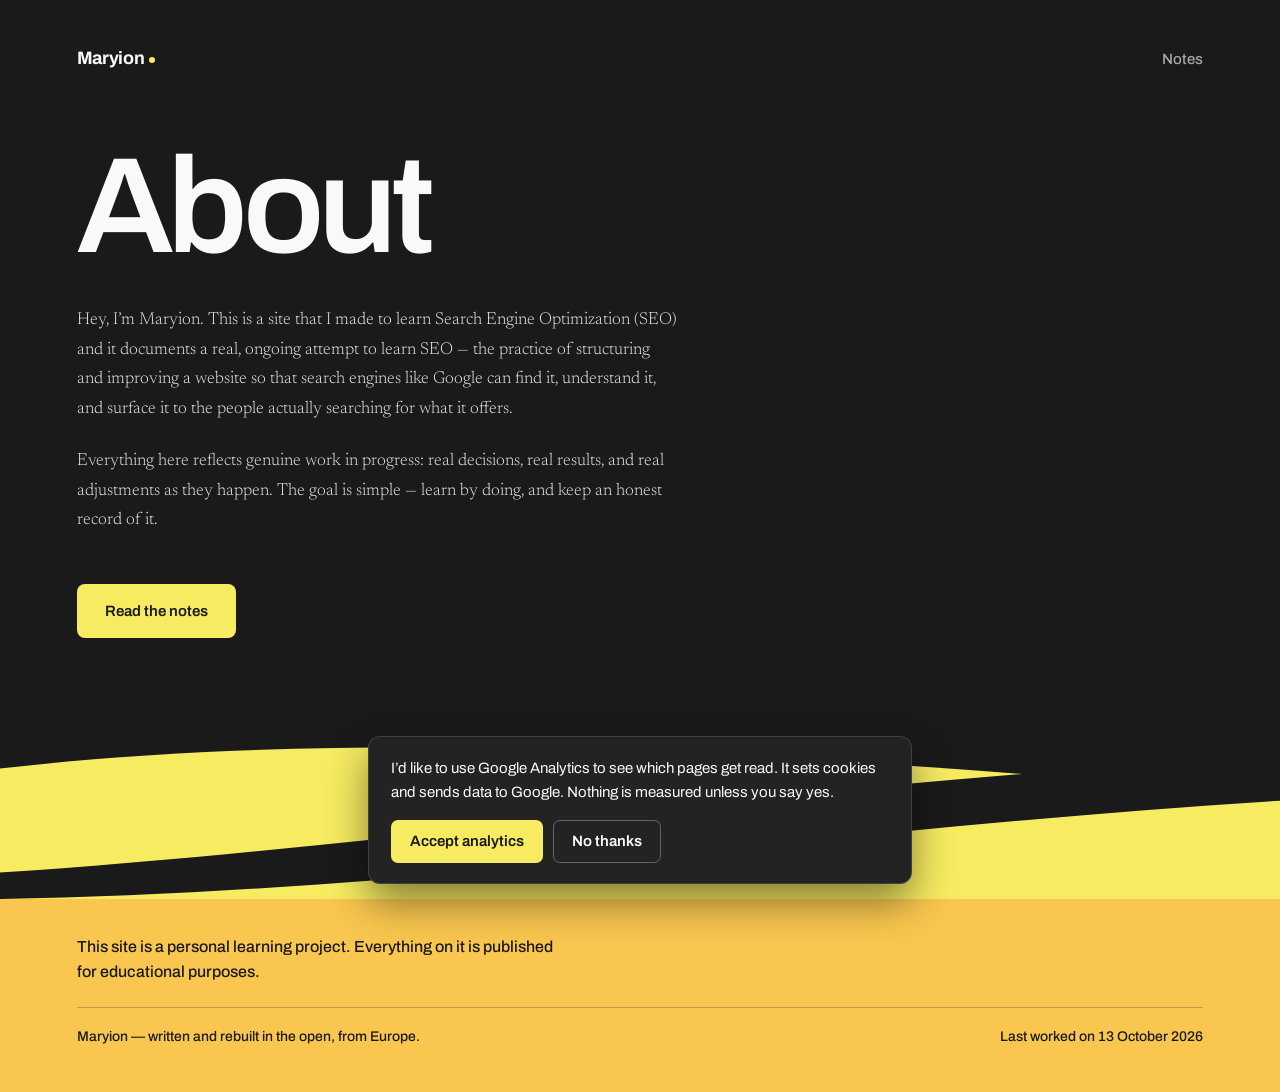
<file: index.html>
<!DOCTYPE html>
<html lang="en">
<head>
<meta charset="utf-8">
<meta name="viewport" content="width=device-width, initial-scale=1">

<title>Maryion — learning SEO by doing</title>
<meta name="description" content="Hey, I’m Maryion. A site I made to learn SEO, documenting a real, ongoing attempt — real decisions, real results, and real adjustments as they happen.">
<link rel="canonical" href="https://maryionseo.com/">

<meta property="og:type" content="website">
<meta property="og:url" content="https://maryionseo.com/">
<meta property="og:title" content="Maryion — learning SEO by doing">
<meta property="og:description" content="Hey, I’m Maryion. A site I made to learn SEO, documenting a real, ongoing attempt — real decisions, real results, and real adjustments as they happen.">
<meta property="og:locale" content="en">
<!-- switch to summary_large_image once an og:image exists -->
<meta name="twitter:card" content="summary">

<meta name="theme-color" content="#1A1A1A">

<link rel="preconnect" href="https://fonts.googleapis.com">
<link rel="preconnect" href="https://fonts.gstatic.com" crossorigin>
<link href="https://fonts.googleapis.com/css2?family=Archivo:wght@400;500;600;700&family=Newsreader:opsz,wght@6..72,300;6..72,400&display=swap" rel="stylesheet">

<script type="application/ld+json">
{
  "@context": "https://schema.org",
  "@graph": [
    {
      "@type": "Person",
      "@id": "https://maryionseo.com/#maryion",
      "name": "Maryion",
      "description": "Learning search engine optimization by doing, and keeping a public record of it.",
      "knowsAbout": ["Search engine optimization", "Technical SEO", "Content strategy"]
    },
    {
      "@type": "WebSite",
      "@id": "https://maryionseo.com/#website",
      "url": "https://maryionseo.com/",
      "name": "Maryion",
      "description": "A site made to learn SEO, documenting a real, ongoing attempt — published for educational purposes.",
      "inLanguage": "en",
      "author": { "@id": "https://maryionseo.com/#maryion" }
    }
  ]
}
</script>

<style>
  :root {
    --ink:      #1A1A1A;
    --raised:   #232323;
    --lemon:    #F6EB61;
    --amber:    #F9C74F;
    --grey:     #A8A8A8;
    --paper:    #F9F9F9;

    --measure: 60ch;
    --edge: clamp(1.5rem, 6vw, 7.5rem);
  }

  *, *::before, *::after { box-sizing: border-box; }

  html { -webkit-text-size-adjust: 100%; }

  body {
    margin: 0;
    background: var(--ink);
    color: var(--paper);
    font-family: Archivo, system-ui, sans-serif;
    font-size: 1.0625rem;
    line-height: 1.6;
    overflow-x: hidden;
  }

  a { color: inherit; }

  :focus-visible {
    outline: 2px solid var(--lemon);
    outline-offset: 3px;
    border-radius: 2px;
  }

  .skip {
    position: absolute;
    left: -9999px;
    top: 0;
    background: var(--lemon);
    color: var(--ink);
    padding: .75rem 1.25rem;
    font-weight: 600;
    z-index: 10;
  }
  .skip:focus { left: 0; }

  /* ---------- masthead ---------- */

  .masthead {
    display: flex;
    align-items: baseline;
    justify-content: space-between;
    gap: 1.5rem;
    padding: clamp(1.75rem, 4vw, 2.75rem) var(--edge) 0;
  }

  .wordmark {
    font-size: 1.125rem;
    font-weight: 700;
    letter-spacing: -.02em;
    text-decoration: none;
  }
  .wordmark::after {
    content: "";
    display: inline-block;
    width: .375rem;
    height: .375rem;
    margin-left: .3125rem;
    border-radius: 50%;
    background: var(--lemon);
    vertical-align: .0625em;
  }

  .masthead nav a {
    font-size: .9375rem;
    font-weight: 500;
    color: var(--grey);
    text-decoration: none;
    text-underline-offset: .3em;
  }
  .masthead nav a:hover { color: var(--paper); text-decoration: underline; }

  /* ---------- hero ---------- */

  main {
    /* the masthead sits above main, so discount its height from the first screen */
    min-height: calc(100svh - 4.6rem);
    display: flex;
    flex-direction: column;
  }

  .hero {
    flex: 1;
    padding: clamp(2.25rem, 6vh, 4rem) var(--edge);
    display: flex;
    flex-direction: column;
    align-items: flex-start;
    justify-content: center;
  }

  h1 {
    margin: 0 0 clamp(1.5rem, 3vw, 2.25rem);
    font-size: clamp(3.25rem, 11vw, 8.5rem);
    font-weight: 600;
    line-height: .92;
    letter-spacing: -.04em;
  }

  .lede {
    max-width: var(--measure);
    margin: 0 0 1.375rem;
    font-family: Newsreader, Georgia, serif;
    font-size: clamp(1.0625rem, 1.35vw, 1.25rem);
    font-weight: 300;
    line-height: 1.72;
    color: #E4E4E4;
  }
  .lede:last-of-type { margin-bottom: clamp(2.25rem, 4vw, 3rem); }

  .cta {
    display: inline-block;
    padding: .9375rem 1.75rem;
    border-radius: .5rem;
    background: var(--lemon);
    color: var(--ink);
    font-size: .9375rem;
    font-weight: 600;
    text-decoration: none;
    transition: background .18s ease;
  }
  .cta:hover { background: var(--amber); }

  /* ---------- curve ---------- */

  .curve {
    display: block;
    flex: none;
    width: 100%;
    height: clamp(7rem, 21vh, 12.5rem);
  }

  /* ---------- footer ---------- */

  .colophon {
    padding: 2.25rem var(--edge) 2.75rem;
    background: var(--amber);
    color: var(--ink);
    font-size: .875rem;
    font-weight: 500;
  }

  .disclaimer {
    max-width: 54ch;
    margin: 0 0 1.375rem;
    font-size: 1rem;
    line-height: 1.55;
  }

  .colophon-meta {
    display: flex;
    flex-wrap: wrap;
    gap: .5rem 1.5rem;
    justify-content: space-between;
    padding-top: 1.125rem;
    border-top: 1px solid rgba(26,26,26,.25);
  }

  /* ---------- responsive ---------- */


  /* ---------- one load sequence ---------- */

  @media (prefers-reduced-motion: no-preference) {
    .settle {
      animation: settle .7s cubic-bezier(.22,.68,.3,1) backwards;
    }
    .settle-1 { animation-delay: .05s; }
    .settle-2 { animation-delay: .17s; }
    .settle-3 { animation-delay: .29s; }

    @keyframes settle {
      from { opacity: 0; transform: translateY(14px); }
      to   { opacity: 1; transform: none; }
    }
  }
</style>

<script src="analytics.js" defer></script>
</head>

<body>

<a class="skip" href="#main">Skip to content</a>

<header class="masthead">
  <a class="wordmark" href="index.html">Maryion</a>
  <nav aria-label="Sections">
    <a href="notes/index.html">Notes</a>
  </nav>
</header>

<main id="main">
  <div class="hero">

      <h1 class="settle settle-1">About</h1>

      <p class="lede settle settle-2">Hey, I’m Maryion. This is a site that I made to learn Search
      Engine Optimization (SEO) and it documents a real, ongoing attempt to learn SEO — the practice
      of structuring and improving a website so that search engines like Google can find it,
      understand it, and surface it to the people actually searching for what it offers.</p>

      <p class="lede settle settle-2">Everything here reflects genuine work in progress: real decisions,
      real results, and real adjustments as they happen. The goal is simple — learn by doing, and keep
      an honest record of it.</p>

      <a class="cta settle settle-3" href="notes/index.html">Read the notes</a>

  </div>

  <svg class="curve" viewBox="0 0 1440 200" preserveAspectRatio="none" aria-hidden="true" focusable="false">
    <path fill="#F6EB61"
          d="M0 62C400 18 920 44 1440 92v108H0z"/>
    <path fill="#1A1A1A"
          d="M0 172C430 146 910 74 1440 50v46C980 122 490 192 0 200z"/>
  </svg>
</main>

<footer class="colophon">
  <p class="disclaimer">This site is a personal learning project. Everything on it is published for
  educational purposes.</p>

  <div class="colophon-meta">
    <span>Maryion — written and rebuilt in the open, from Europe.</span>
    <span>Last worked on <time datetime="2026-10-13">13 October 2026</time></span>
  </div>
</footer>

</body>
</html>
</file>
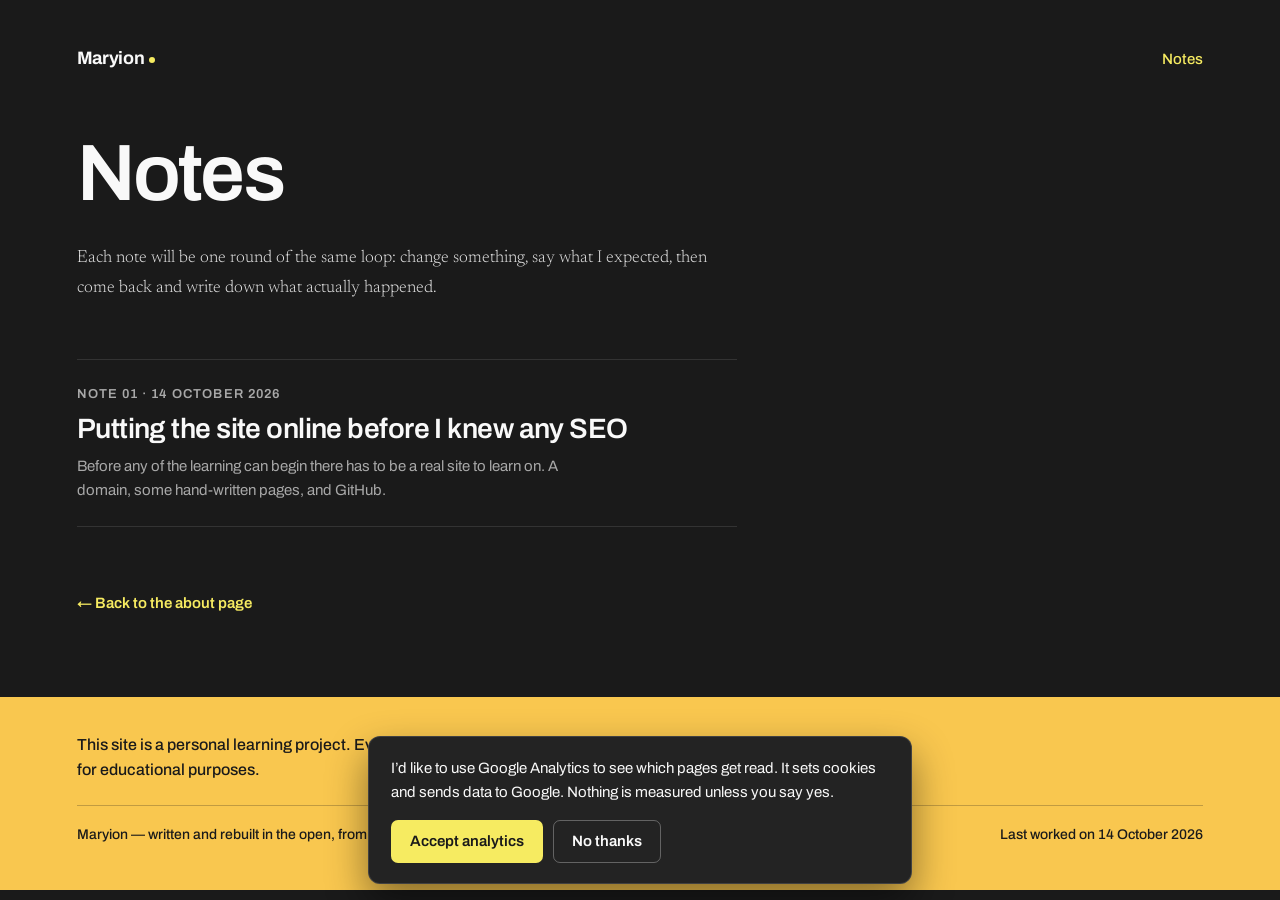
<file: notes/index.html>
<!DOCTYPE html>
<html lang="en">
<head>
<meta charset="utf-8">
<meta name="viewport" content="width=device-width, initial-scale=1">

<title>Notes — Maryion</title>
<meta name="description" content="A running log of learning SEO on a real site: what I changed, what I expected, and what actually happened.">
<link rel="canonical" href="https://maryionseo.com/notes/">

<meta property="og:type" content="website">
<meta property="og:url" content="https://maryionseo.com/notes/">
<meta property="og:title" content="Notes — Maryion">
<meta property="og:description" content="A running log of learning SEO on a real site: what I changed, what I expected, and what actually happened.">
<meta property="og:locale" content="en">
<meta name="twitter:card" content="summary">

<meta name="theme-color" content="#1A1A1A">

<link rel="preconnect" href="https://fonts.googleapis.com">
<link rel="preconnect" href="https://fonts.gstatic.com" crossorigin>
<link href="https://fonts.googleapis.com/css2?family=Archivo:wght@400;500;600;700&family=Newsreader:opsz,wght@6..72,300;6..72,400&display=swap" rel="stylesheet">
<link rel="stylesheet" href="notes.css">

<script type="application/ld+json">
{
  "@context": "https://schema.org",
  "@type": "CollectionPage",
  "@id": "https://maryionseo.com/notes/#notes",
  "name": "Notes",
  "description": "A running log of learning SEO on a real site.",
  "url": "https://maryionseo.com/notes/",
  "inLanguage": "en",
  "isPartOf": { "@id": "https://maryionseo.com/#website" },
  "author": { "@id": "https://maryionseo.com/#maryion" }
}
</script>

<script src="../analytics.js" defer></script>
</head>

<body>

<a class="skip" href="#main">Skip to content</a>

<header class="masthead">
  <a class="wordmark" href="../index.html">Maryion</a>
  <nav aria-label="Sections">
    <a href="index.html" aria-current="page">Notes</a>
  </nav>
</header>

<main id="main">

  <h1 class="page-title">Notes</h1>

  <p class="standfirst">Each note will be one round of the same loop: change something, say what I
  expected, then come back and write down what actually happened.</p>

  <ul class="note-list">
    <li>
      <a class="note-link" href="building-this-site/index.html">
        <span class="kicker">Note 01 · 14 October 2026</span>
        <h2>Putting the site online before I knew any SEO</h2>
        <p>Before any of the learning can begin there has to be a real site to learn on. A domain,
        some hand-written pages, and GitHub.</p>
      </a>
    </li>
  </ul>

  <a class="back" href="../index.html">← Back to the about page</a>

</main>

<footer class="colophon">
  <p class="disclaimer">This site is a personal learning project. Everything on it is published for
  educational purposes.</p>

  <div class="colophon-meta">
    <span>Maryion — written and rebuilt in the open, from Europe.</span>
    <span>Last worked on <time datetime="2026-10-14">14 October 2026</time></span>
  </div>
</footer>

</body>
</html>
</file>
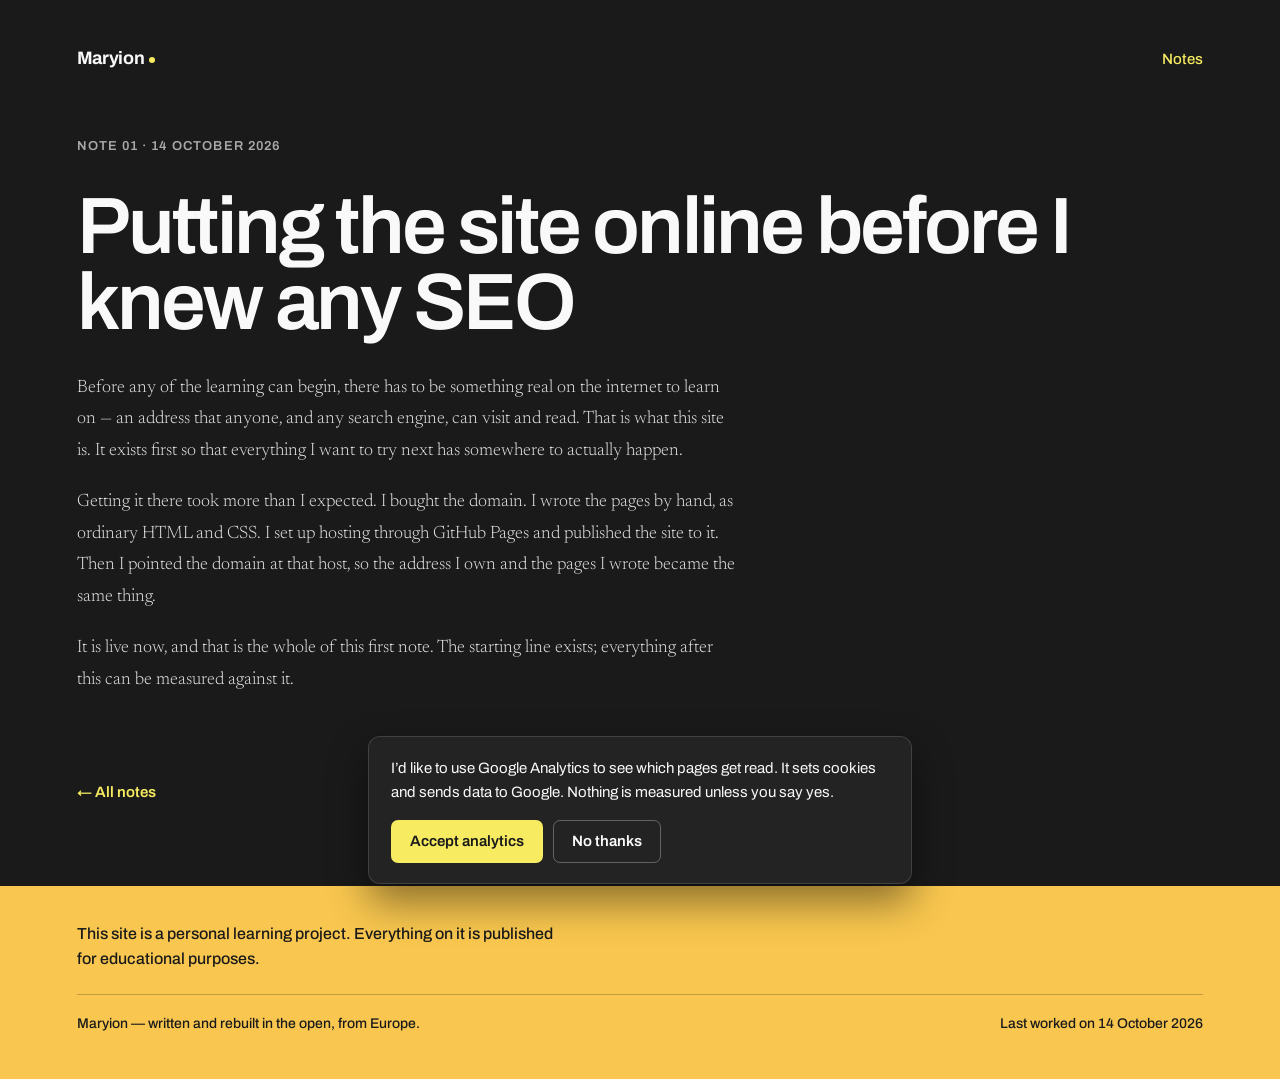
<file: notes/building-this-site/index.html>
<!DOCTYPE html>
<html lang="en">
<head>
<meta charset="utf-8">
<meta name="viewport" content="width=device-width, initial-scale=1">

<title>Note 01 — Putting the site online before I knew any SEO | Maryion</title>
<meta name="description" content="Before any of the learning can start there has to be a real site on the internet to learn on. This is how this one got there: a domain, some hand-written pages, and a host to put them on.">
<link rel="canonical" href="https://maryionseo.com/notes/building-this-site/">

<meta property="og:type" content="article">
<meta property="og:url" content="https://maryionseo.com/notes/building-this-site/">
<meta property="og:title" content="Note 01 — Putting the site online before I knew any SEO">
<meta property="og:description" content="Before any of the learning can start there has to be a real site on the internet to learn on. This is how this one got there: a domain, some hand-written pages, and a host to put them on.">
<meta property="og:locale" content="en">
<!-- No og:image yet. Switch to summary_large_image once one exists. -->
<meta name="twitter:card" content="summary">

<meta name="theme-color" content="#1A1A1A">

<link rel="preconnect" href="https://fonts.googleapis.com">
<link rel="preconnect" href="https://fonts.gstatic.com" crossorigin>
<link href="https://fonts.googleapis.com/css2?family=Archivo:wght@400;500;600;700&family=Newsreader:opsz,wght@6..72,300;6..72,400&display=swap" rel="stylesheet">
<link rel="stylesheet" href="../notes.css">

<script type="application/ld+json">
{
  "@context": "https://schema.org",
  "@type": "BlogPosting",
  "@id": "https://maryionseo.com/notes/building-this-site/#note",
  "headline": "Note 01 — Putting the site online before I knew any SEO",
  "description": "Before any of the learning can start there has to be a real site on the internet to learn on. This is how this one got there.",
  "datePublished": "2026-10-14",
  "dateModified": "2026-10-14",
  "inLanguage": "en",
  "url": "https://maryionseo.com/notes/building-this-site/",
  "author": { "@type": "Person", "@id": "https://maryionseo.com/#maryion", "name": "Maryion" },
  "isPartOf": { "@id": "https://maryionseo.com/#website" }
}
</script>

<script src="../../analytics.js" defer></script>
</head>

<body>

<a class="skip" href="#main">Skip to content</a>

<header class="masthead">
  <a class="wordmark" href="../../index.html">Maryion</a>
  <nav aria-label="Sections">
    <a href="../index.html" aria-current="page">Notes</a>
  </nav>
</header>

<main id="main">

  <p class="note-meta">Note 01 · <time datetime="2026-10-14">14 October 2026</time></p>

  <h1 class="page-title">Putting the site online before I knew any SEO</h1>

  <article class="prose">

    <p>Before any of the learning can begin, there has to be something real on the internet to learn
    on — an address that anyone, and any search engine, can visit and read. That is what this site
    is. It exists first so that everything I want to try next has somewhere to actually happen.</p>

    <p>Getting it there took more than I expected. I bought the domain. I wrote the pages by hand,
    as ordinary HTML and CSS. I set up hosting through GitHub Pages and published the site to it.
    Then I pointed the domain at that host, so the address I own and the pages I wrote became the
    same thing.</p>

    <p>It is live now, and that is the whole of this first note. The starting line exists; everything
    after this can be measured against it.</p>

  </article>

  <a class="back" href="../index.html">← All notes</a>

</main>

<footer class="colophon">
  <p class="disclaimer">This site is a personal learning project. Everything on it is published for
  educational purposes.</p>

  <div class="colophon-meta">
    <span>Maryion — written and rebuilt in the open, from Europe.</span>
    <span>Last worked on <time datetime="2026-10-14">14 October 2026</time></span>
  </div>
</footer>

</body>
</html>
</file>
<file: notes/notes.css>
:root {
  --ink:    #1A1A1A;
  --raised: #232323;
  --lemon:  #F6EB61;
  --amber:  #F9C74F;
  --grey:   #A8A8A8;
  --paper:  #F9F9F9;

  --measure: 66ch;
  --edge: clamp(1.5rem, 6vw, 7.5rem);
}

*, *::before, *::after { box-sizing: border-box; }

html { -webkit-text-size-adjust: 100%; }

body {
  margin: 0;
  background: var(--ink);
  color: var(--paper);
  font-family: Archivo, system-ui, sans-serif;
  font-size: 1.0625rem;
  line-height: 1.6;
  overflow-x: hidden;
}

a { color: inherit; }

:focus-visible {
  outline: 2px solid var(--lemon);
  outline-offset: 3px;
  border-radius: 2px;
}

.skip {
  position: absolute;
  left: -9999px;
  top: 0;
  background: var(--lemon);
  color: var(--ink);
  padding: .75rem 1.25rem;
  font-weight: 600;
  z-index: 10;
}
.skip:focus { left: 0; }

/* ---------- masthead ---------- */

.masthead {
  display: flex;
  align-items: baseline;
  justify-content: space-between;
  gap: 1.5rem;
  padding: clamp(1.75rem, 4vw, 2.75rem) var(--edge) 0;
}

.wordmark {
  font-size: 1.125rem;
  font-weight: 700;
  letter-spacing: -.02em;
  text-decoration: none;
}
.wordmark::after {
  content: "";
  display: inline-block;
  width: .375rem;
  height: .375rem;
  margin-left: .3125rem;
  border-radius: 50%;
  background: var(--lemon);
  vertical-align: .0625em;
}

.masthead nav a {
  font-size: .9375rem;
  font-weight: 500;
  color: var(--grey);
  text-decoration: none;
  text-underline-offset: .3em;
}
.masthead nav a:hover { color: var(--paper); text-decoration: underline; }
.masthead nav a[aria-current="page"] { color: var(--lemon); }

/* ---------- page shell ---------- */

main {
  padding: clamp(2.5rem, 7vh, 4.5rem) var(--edge) clamp(3.5rem, 9vh, 6rem);
}

.page-title {
  margin: 0 0 clamp(1.25rem, 3vw, 2rem);
  font-size: clamp(2.5rem, 7vw, 5rem);
  font-weight: 600;
  line-height: .95;
  letter-spacing: -.035em;
}

.standfirst {
  max-width: var(--measure);
  margin: 0;
  font-family: Newsreader, Georgia, serif;
  font-size: clamp(1.0625rem, 1.35vw, 1.25rem);
  font-weight: 300;
  line-height: 1.72;
  color: #E4E4E4;
}

/* ---------- notes index ---------- */

.note-list {
  list-style: none;
  max-width: var(--measure);
  margin: clamp(2.5rem, 5vw, 3.5rem) 0 0;
  padding: 0;
}

.note-list li { border-top: 1px solid #333; }
.note-list li:last-child { border-bottom: 1px solid #333; }

.note-link {
  display: block;
  padding: 1.5rem 0;
  text-decoration: none;
}
.note-link:hover h2 { color: var(--lemon); }

.note-link .kicker {
  display: block;
  margin-bottom: .4375rem;
  font-size: .8125rem;
  font-weight: 600;
  letter-spacing: .08em;
  text-transform: uppercase;
  color: var(--grey);
}

.note-link h2 {
  margin: 0 0 .5rem;
  font-size: clamp(1.375rem, 2.6vw, 1.75rem);
  font-weight: 600;
  line-height: 1.22;
  letter-spacing: -.02em;
  transition: color .18s ease;
}

.note-link p {
  margin: 0;
  max-width: 54ch;
  font-size: .9375rem;
  color: var(--grey);
  line-height: 1.6;
}

/* ---------- article ---------- */

.note-meta {
  margin: 0 0 clamp(1.5rem, 3vw, 2rem);
  font-size: .8125rem;
  font-weight: 600;
  letter-spacing: .08em;
  text-transform: uppercase;
  color: var(--grey);
}

.prose { max-width: var(--measure); }

.prose h2 {
  margin: clamp(2.75rem, 6vw, 3.75rem) 0 .875rem;
  font-size: clamp(1.3125rem, 2.4vw, 1.625rem);
  font-weight: 600;
  line-height: 1.25;
  letter-spacing: -.02em;
}
.prose h2::before {
  content: "";
  display: block;
  width: 2.25rem;
  height: 3px;
  margin-bottom: 1.125rem;
  background: var(--lemon);
}

.prose h3 {
  margin: 2rem 0 .5rem;
  font-size: 1.0625rem;
  font-weight: 600;
  letter-spacing: -.01em;
}

.prose p, .prose li {
  font-family: Newsreader, Georgia, serif;
  font-size: 1.125rem;
  font-weight: 300;
  line-height: 1.75;
  color: #E4E4E4;
}

.prose p { margin: 0 0 1.25rem; }

.prose ul, .prose ol { margin: 0 0 1.25rem; padding-left: 1.25rem; }
.prose li { margin-bottom: .625rem; }
.prose li::marker { color: var(--lemon); }

.prose strong { color: var(--paper); font-weight: 500; }

.prose code {
  font-family: ui-monospace, SFMono-Regular, Menlo, monospace;
  font-size: .9375em;
  padding: .1em .35em;
  border-radius: .25rem;
  background: var(--raised);
  color: var(--lemon);
}

.prose a { text-decoration: underline; text-underline-offset: .22em; }
.prose a:hover { color: var(--lemon); }

.todo {
  background: var(--raised);
  border-left: 3px solid var(--amber);
  padding: .125rem 1.25rem;
  margin: 0 0 1.25rem;
  border-radius: 0 .375rem .375rem 0;
}
.todo p { margin: 1.125rem 0; font-size: 1rem; }

.fill {
  background: rgba(249, 199, 79, .16);
  color: var(--amber);
  padding: .05em .35em;
  border-radius: .25rem;
  font-family: Archivo, system-ui, sans-serif;
  font-size: .9375rem;
  font-weight: 500;
}

.checks { list-style: none; padding-left: 0; }
.checks li {
  position: relative;
  padding-left: 1.875rem;
  font-size: 1.0625rem;
}
.checks li::before {
  content: "";
  position: absolute;
  left: 0;
  top: .5rem;
  width: 1rem;
  height: 1rem;
  border: 2px solid #555;
  border-radius: .1875rem;
}
.checks li.done::before {
  border-color: var(--lemon);
  background: var(--lemon);
}
.checks li.done::after {
  content: "";
  position: absolute;
  left: .28rem;
  top: .72rem;
  width: .4375rem;
  height: .25rem;
  border-left: 2px solid var(--ink);
  border-bottom: 2px solid var(--ink);
  transform: rotate(-45deg);
}

.back {
  display: inline-block;
  margin-top: clamp(2.75rem, 6vw, 4rem);
  font-size: .9375rem;
  font-weight: 600;
  color: var(--lemon);
  text-decoration: none;
}
.back:hover { text-decoration: underline; text-underline-offset: .3em; }

/* ---------- footer ---------- */

.colophon {
  padding: 2.25rem var(--edge) 2.75rem;
  background: var(--amber);
  color: var(--ink);
  font-size: .875rem;
  font-weight: 500;
}

.disclaimer {
  max-width: 54ch;
  margin: 0 0 1.375rem;
  font-size: 1rem;
  line-height: 1.55;
}

.colophon-meta {
  display: flex;
  flex-wrap: wrap;
  gap: .5rem 1.5rem;
  justify-content: space-between;
  padding-top: 1.125rem;
  border-top: 1px solid rgba(26,26,26,.25);
}

/* ---------- empty state ---------- */

.empty {
  max-width: var(--measure);
  margin: clamp(2.5rem, 5vw, 3.5rem) 0 0;
  padding: clamp(1.75rem, 4vw, 2.5rem);
  background: var(--raised);
  border-radius: .75rem;
  border-left: 3px solid var(--lemon);
}

.empty h2 {
  margin: 0 0 .875rem;
  font-size: clamp(1.25rem, 2.4vw, 1.5rem);
  font-weight: 600;
  letter-spacing: -.02em;
}

.empty p {
  margin: 0 0 1.125rem;
  font-family: Newsreader, Georgia, serif;
  font-size: 1.0625rem;
  font-weight: 300;
  line-height: 1.72;
  color: #E4E4E4;
}
.empty p:last-of-type { margin-bottom: 0; }

.empty .next {
  margin: 1.5rem 0 0;
  padding-top: 1.25rem;
  border-top: 1px solid #343434;
  font-family: Archivo, system-ui, sans-serif;
  font-size: .9375rem;
  color: var(--grey);
}
.empty .next strong { color: var(--lemon); font-weight: 600; }
</file>
